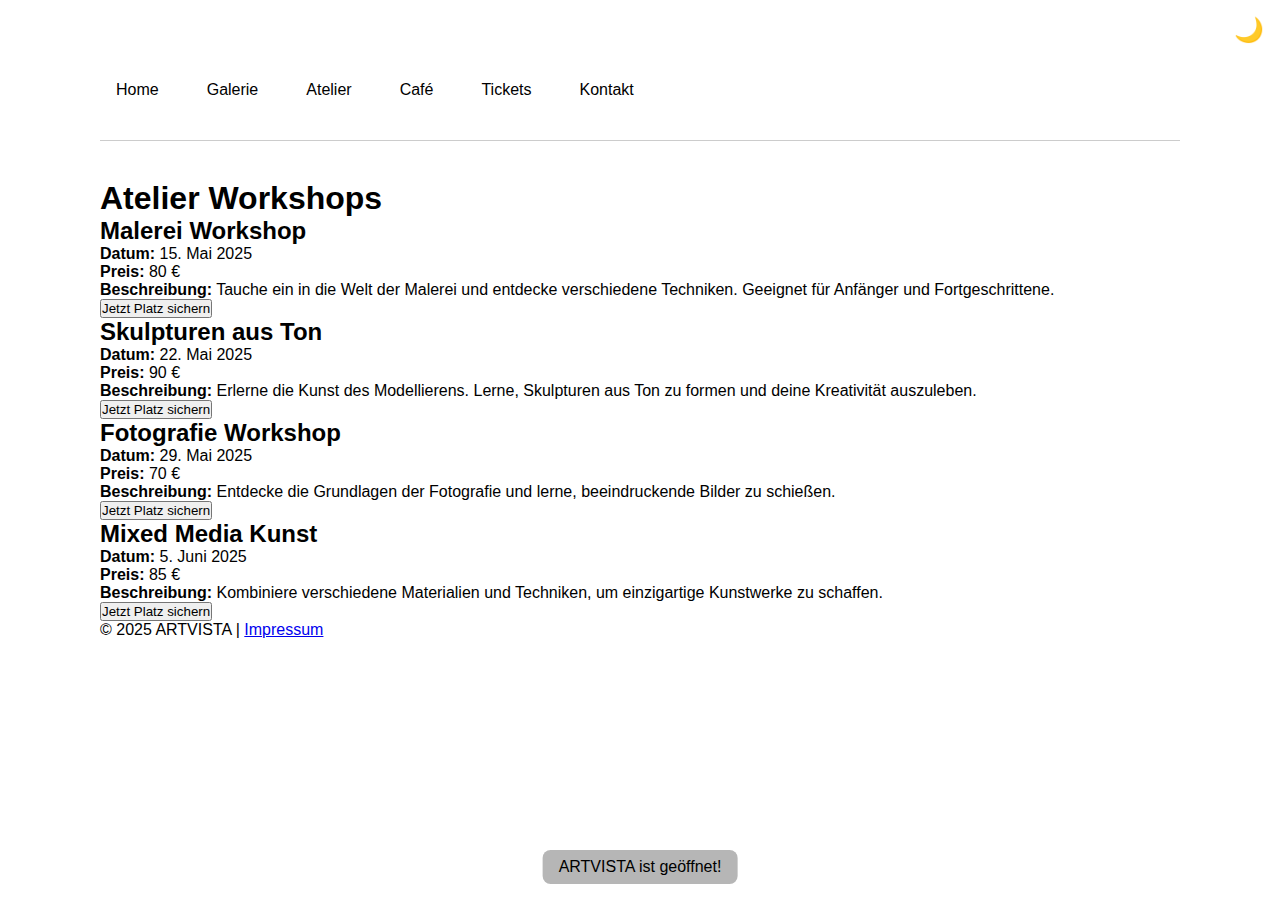
<file: atelier.html>
<!DOCTYPE html>
<html lang="de">
<head>
    <meta charset="UTF-8">
    <meta name="viewport" content="width=device-width, initial-scale=1">
    <title>ARTVISTA – Atelier Workshops</title>
    <link rel="stylesheet" href="css/style.css">
    <script src="js/main.js" defer></script>
</head>
<body>

<header>
    <nav>
        <a href="index.html">Home</a>
        <a href="gallery.html">Galerie</a>
        <a href="atelier.html">Atelier</a>
        <a href="cafe.html">Café</a>
        <a href="tickets.html">Tickets</a>
        <a href="contact.html">Kontakt</a>
    </nav>
</header>

<main>
    <h1>Atelier Workshops</h1>

    <section class="workshop-list">
        <div class="workshop">
            <h2>Malerei Workshop</h2>
            <p><strong>Datum:</strong> 15. Mai 2025</p>
            <p><strong>Preis:</strong> 80 €</p>
            <p><strong>Beschreibung:</strong> Tauche ein in die Welt der Malerei und entdecke verschiedene Techniken. Geeignet für Anfänger und Fortgeschrittene.</p>
            <button onclick="bookWorkshop('Malerei Workshop')">Jetzt Platz sichern</button>
        </div>

        <div class="workshop">
            <h2>Skulpturen aus Ton</h2>
            <p><strong>Datum:</strong> 22. Mai 2025</p>
            <p><strong>Preis:</strong> 90 €</p>
            <p><strong>Beschreibung:</strong> Erlerne die Kunst des Modellierens. Lerne, Skulpturen aus Ton zu formen und deine Kreativität auszuleben.</p>
            <button onclick="bookWorkshop('Skulpturen aus Ton')">Jetzt Platz sichern</button>
        </div>

        <div class="workshop">
            <h2>Fotografie Workshop</h2>
            <p><strong>Datum:</strong> 29. Mai 2025</p>
            <p><strong>Preis:</strong> 70 €</p>
            <p><strong>Beschreibung:</strong> Entdecke die Grundlagen der Fotografie und lerne, beeindruckende Bilder zu schießen.</p>
            <button onclick="bookWorkshop('Fotografie Workshop')">Jetzt Platz sichern</button>
        </div>

        <div class="workshop">
            <h2>Mixed Media Kunst</h2>
            <p><strong>Datum:</strong> 5. Juni 2025</p>
            <p><strong>Preis:</strong> 85 €</p>
            <p><strong>Beschreibung:</strong> Kombiniere verschiedene Materialien und Techniken, um einzigartige Kunstwerke zu schaffen.</p>
            <button onclick="bookWorkshop('Mixed Media Kunst')">Jetzt Platz sichern</button>
        </div>
    </section>
</main>

<footer>
    <p>&copy; 2025 ARTVISTA | <a href="impressum.html">Impressum</a></p>
</footer>

</body>
</html>
</file>
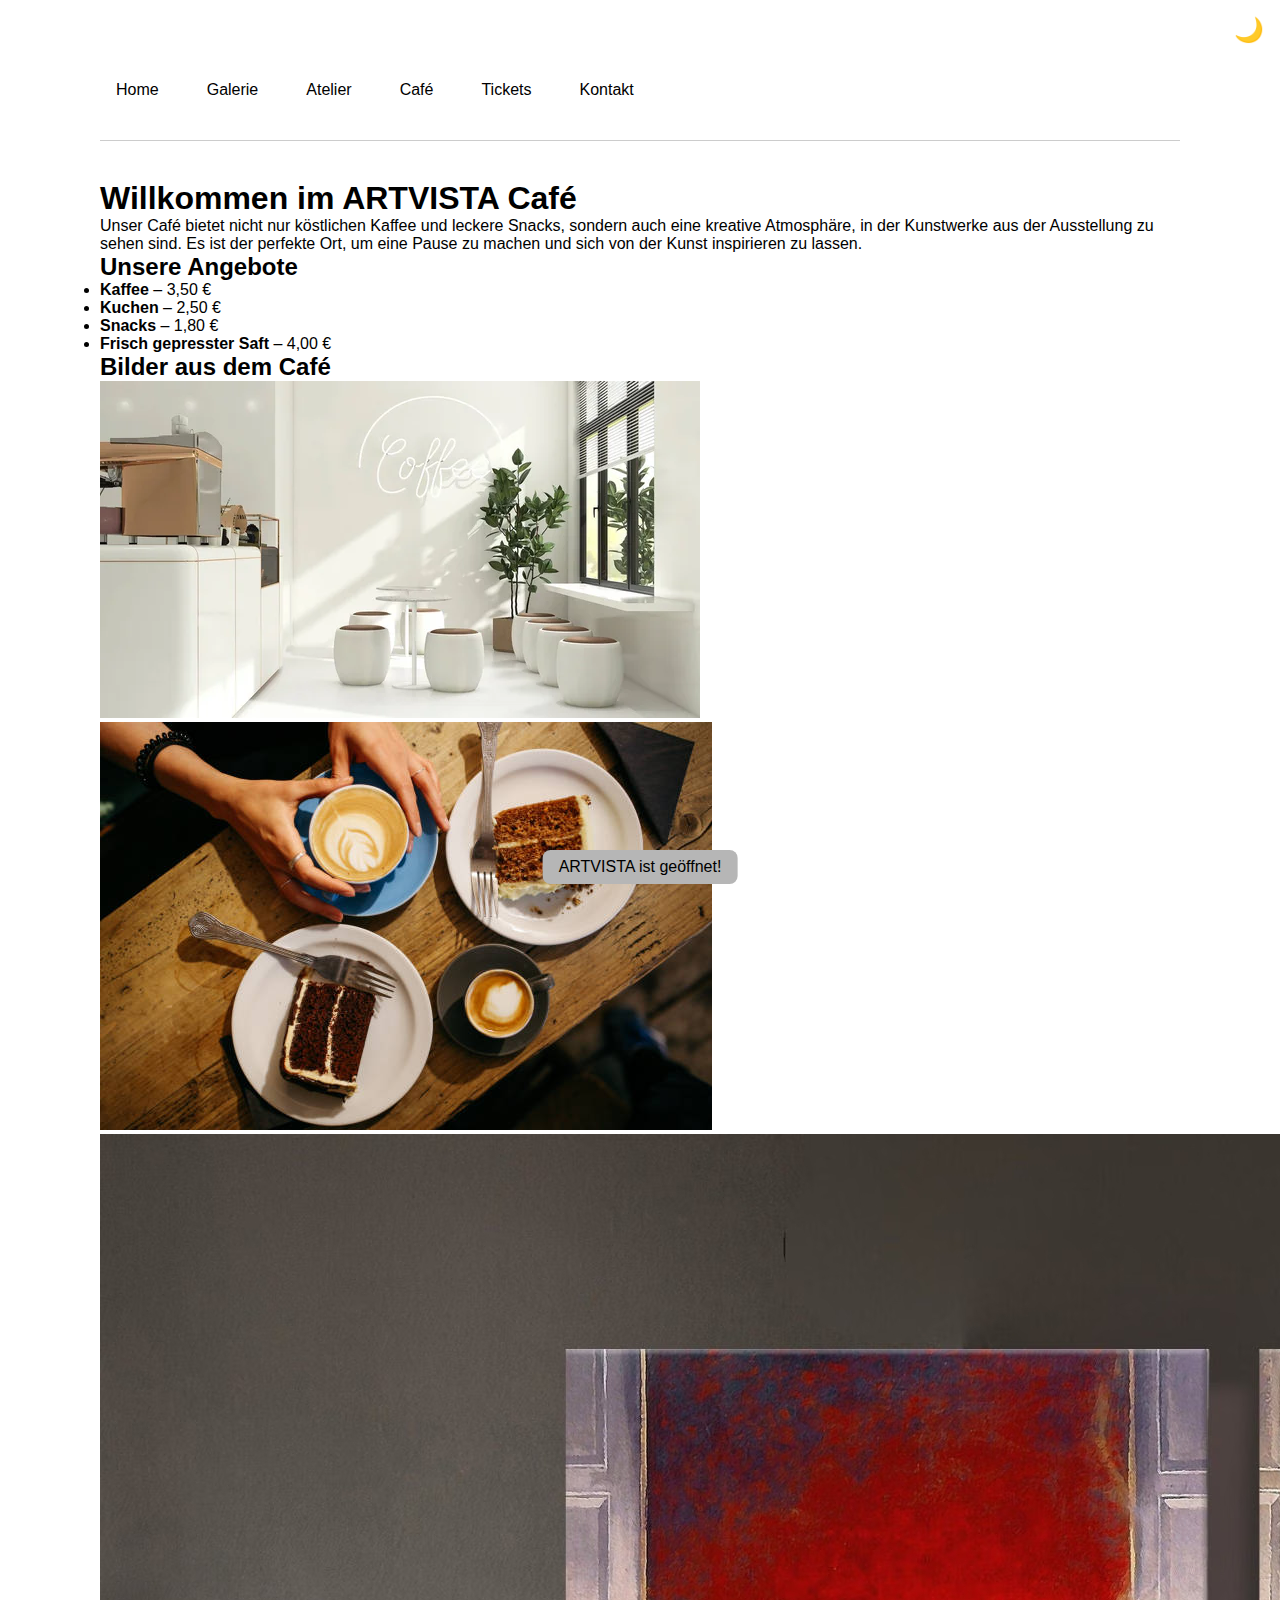
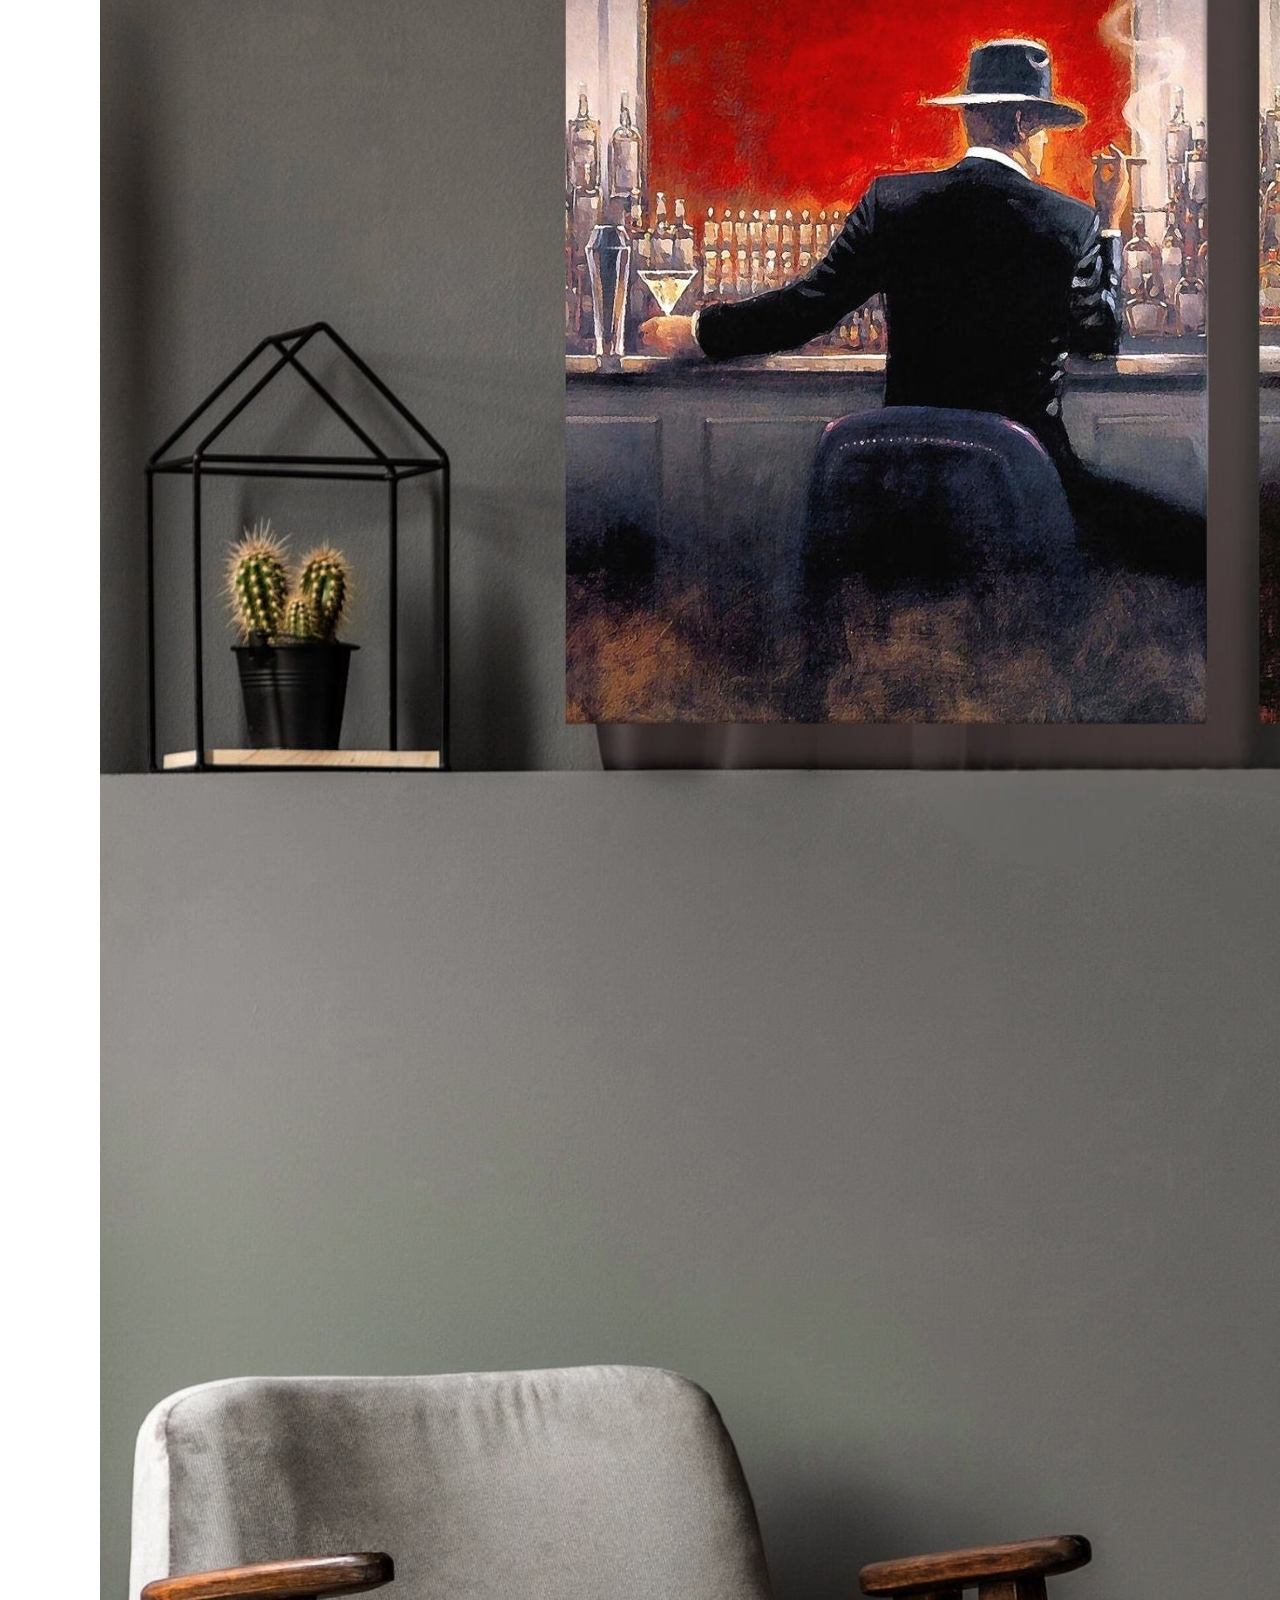
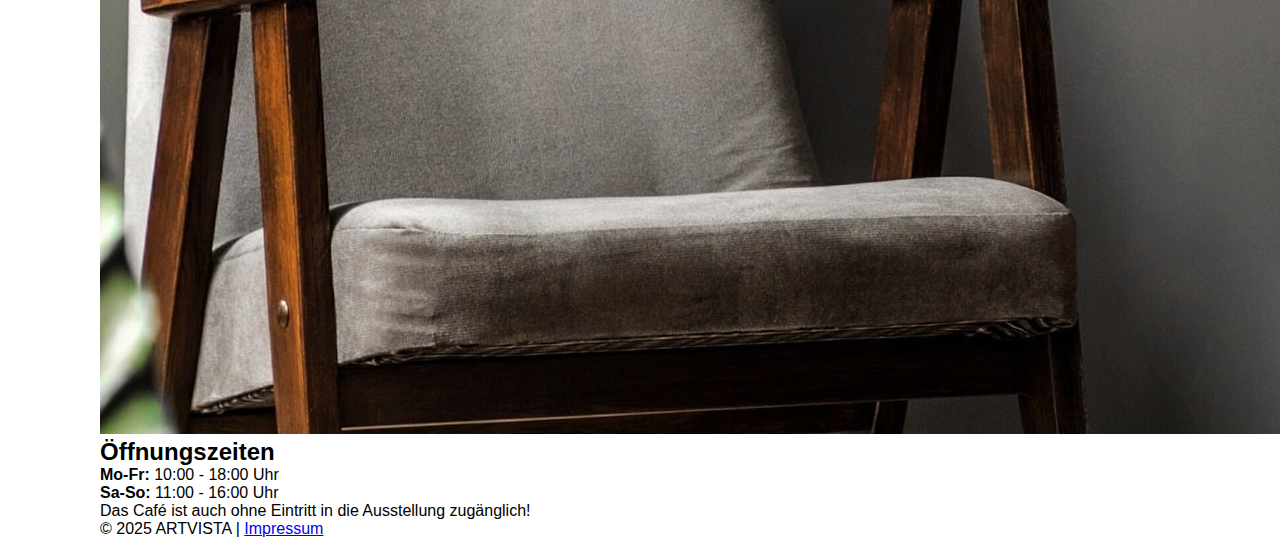
<file: cafe.html>
<!DOCTYPE html>
<html lang="de">
<head>
    <meta charset="UTF-8">
    <meta name="viewport" content="width=device-width, initial-scale=1">
    <title>ARTVISTA – Café</title>
    <link rel="stylesheet" href="css/style.css">
    <script src="js/main.js" defer></script>
</head>
<body>

<header>
    <nav>
        <a href="index.html">Home</a>
        <a href="gallery.html">Galerie</a>
        <a href="atelier.html">Atelier</a>
        <a href="cafe.html">Café</a>
        <a href="tickets.html">Tickets</a>
        <a href="contact.html">Kontakt</a>
    </nav>
</header>

<main>
    <h1>Willkommen im ARTVISTA Café</h1>

    <section class="cafe-description">
        <p>Unser Café bietet nicht nur köstlichen Kaffee und leckere Snacks, sondern auch eine kreative Atmosphäre, in der Kunstwerke aus der Ausstellung zu sehen sind. Es ist der perfekte Ort, um eine Pause zu machen und sich von der Kunst inspirieren zu lassen.</p>
    </section>

    <section class="menu">
        <h2>Unsere Angebote</h2>
        <ul>
            <li><strong>Kaffee</strong> – 3,50 €</li>
            <li><strong>Kuchen</strong> – 2,50 €</li>
            <li><strong>Snacks</strong> – 1,80 €</li>
            <li><strong>Frisch gepresster Saft</strong> – 4,00 €</li>
        </ul>
    </section>

    <section class="cafe-gallery">
        <h2>Bilder aus dem Café</h2>
        <div class="gallery">
            <img src="images/cafe1.jpg" alt="Gemütliche Sitzecke im Café">
            <img src="images/cafe2.jpg" alt="Kaffee und Kuchen im Café">
            <img src="images/cafe3.jpg" alt="Kunstwerke im Café">
        </div>
    </section>

    <section class="cafe-info">
        <h2>Öffnungszeiten</h2>
        <p><strong>Mo-Fr:</strong> 10:00 - 18:00 Uhr</p>
        <p><strong>Sa-So:</strong> 11:00 - 16:00 Uhr</p>
        <p>Das Café ist auch ohne Eintritt in die Ausstellung zugänglich!</p>
    </section>

</main>

<footer>
    <p>&copy; 2025 ARTVISTA | <a href="impressum.html">Impressum</a></p>
</footer>

</body>
</html>
</file>
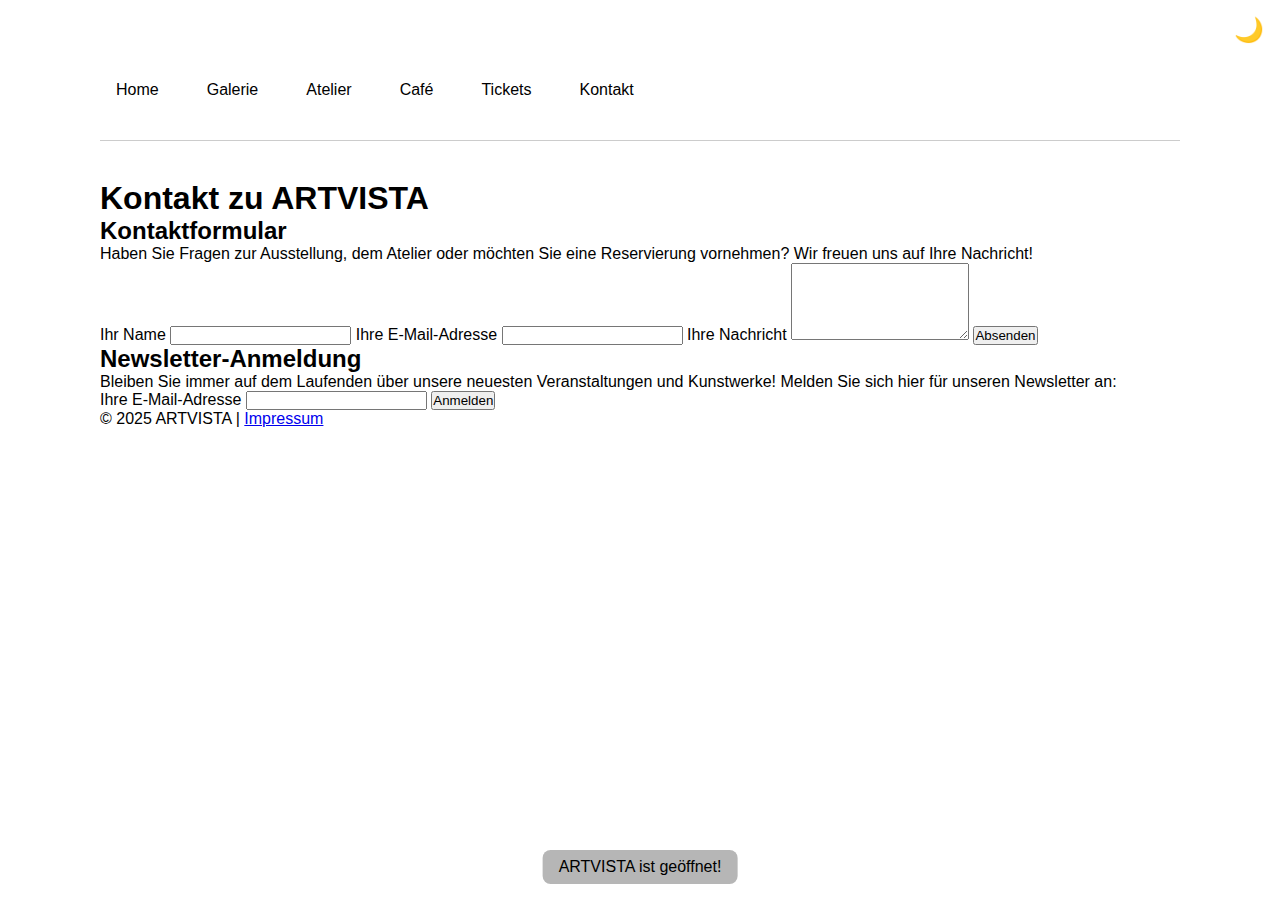
<file: contact.html>
<!DOCTYPE html>
<html lang="de">
<head>
    <meta charset="UTF-8">
    <meta name="viewport" content="width=device-width, initial-scale=1">
    <title>ARTVISTA – Kontakt</title>
    <link rel="stylesheet" href="css/style.css">
    <script src="js/main.js" defer></script>
</head>
<body>

<header>
    <nav>
        <a href="index.html">Home</a>
        <a href="gallery.html">Galerie</a>
        <a href="atelier.html">Atelier</a>
        <a href="cafe.html">Café</a>
        <a href="tickets.html">Tickets</a>
        <a href="contact.html">Kontakt</a>
    </nav>
</header>

<main>
    <h1>Kontakt zu ARTVISTA</h1>

    <section class="contact-form">
        <h2>Kontaktformular</h2>
        <p>Haben Sie Fragen zur Ausstellung, dem Atelier oder möchten Sie eine Reservierung vornehmen? Wir freuen uns auf Ihre Nachricht!</p>
        <form action="#" method="post">
            <label for="name">Ihr Name</label>
            <input type="text" id="name" name="name" required>

            <label for="email">Ihre E-Mail-Adresse</label>
            <input type="email" id="email" name="email" required>

            <label for="message">Ihre Nachricht</label>
            <textarea id="message" name="message" rows="5" required></textarea>

            <button type="submit">Absenden</button>
        </form>
    </section>

    <section class="newsletter">
        <h2>Newsletter-Anmeldung</h2>
        <p>Bleiben Sie immer auf dem Laufenden über unsere neuesten Veranstaltungen und Kunstwerke! Melden Sie sich hier für unseren Newsletter an:</p>
        <form action="#" method="post">
            <label for="newsletter-email">Ihre E-Mail-Adresse</label>
            <input type="email" id="newsletter-email" name="newsletter-email" required>

            <button type="submit">Anmelden</button>
        </form>
    </section>

</main>

<footer>
    <p>&copy; 2025 ARTVISTA | <a href="impressum.html">Impressum</a></p>
</footer>

</body>
</html>
</file>
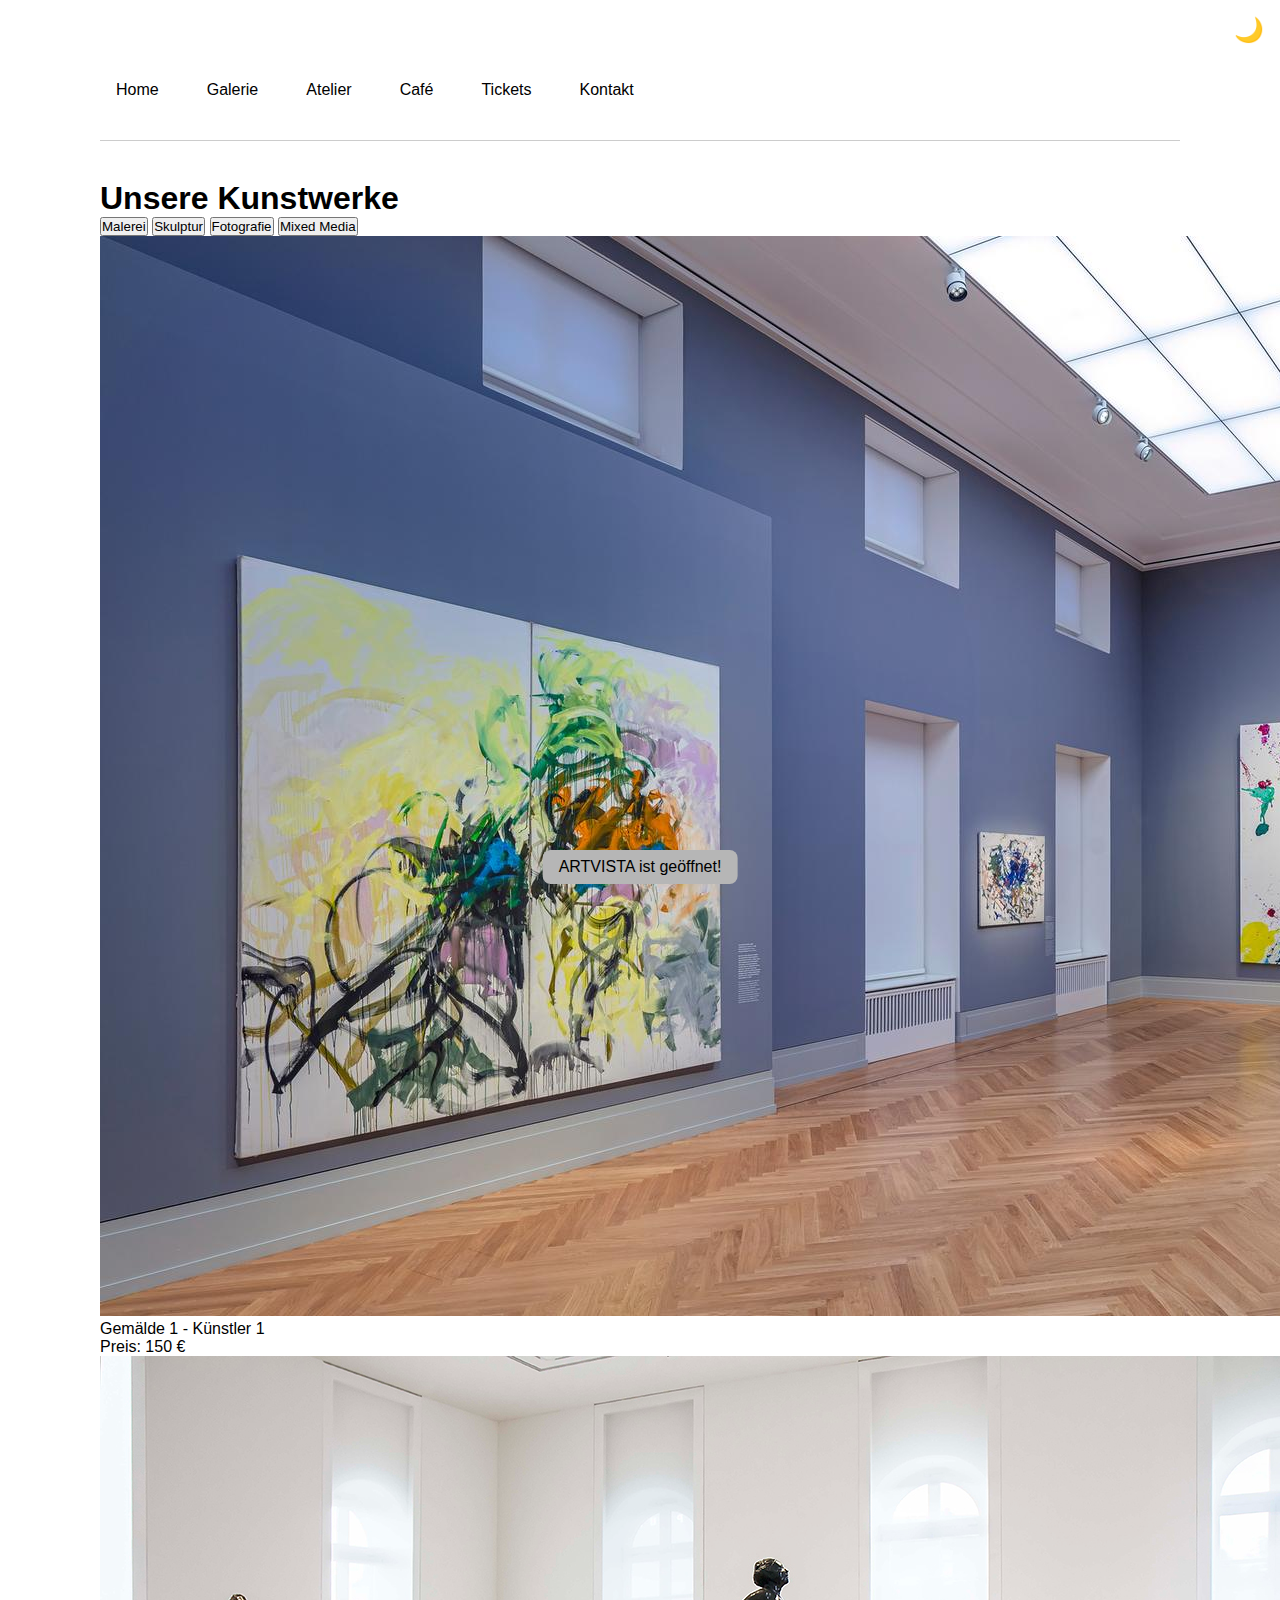
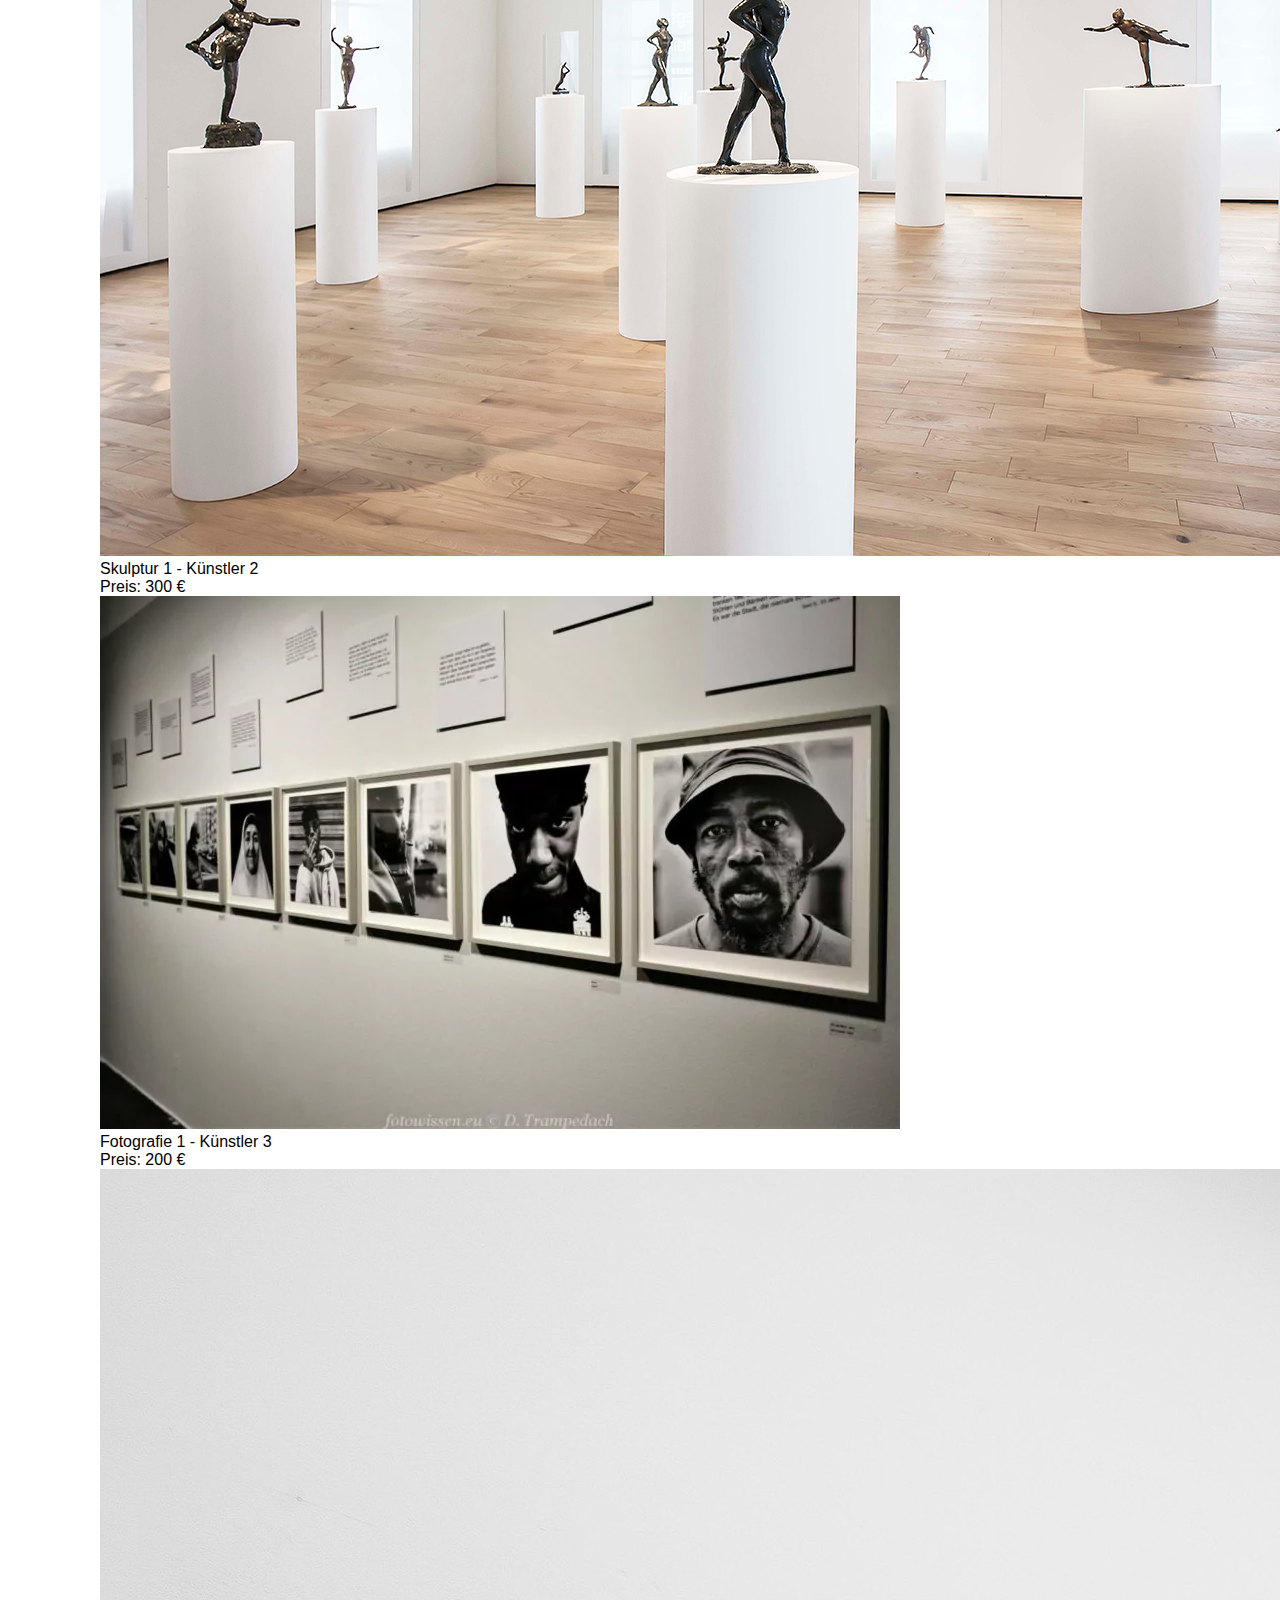
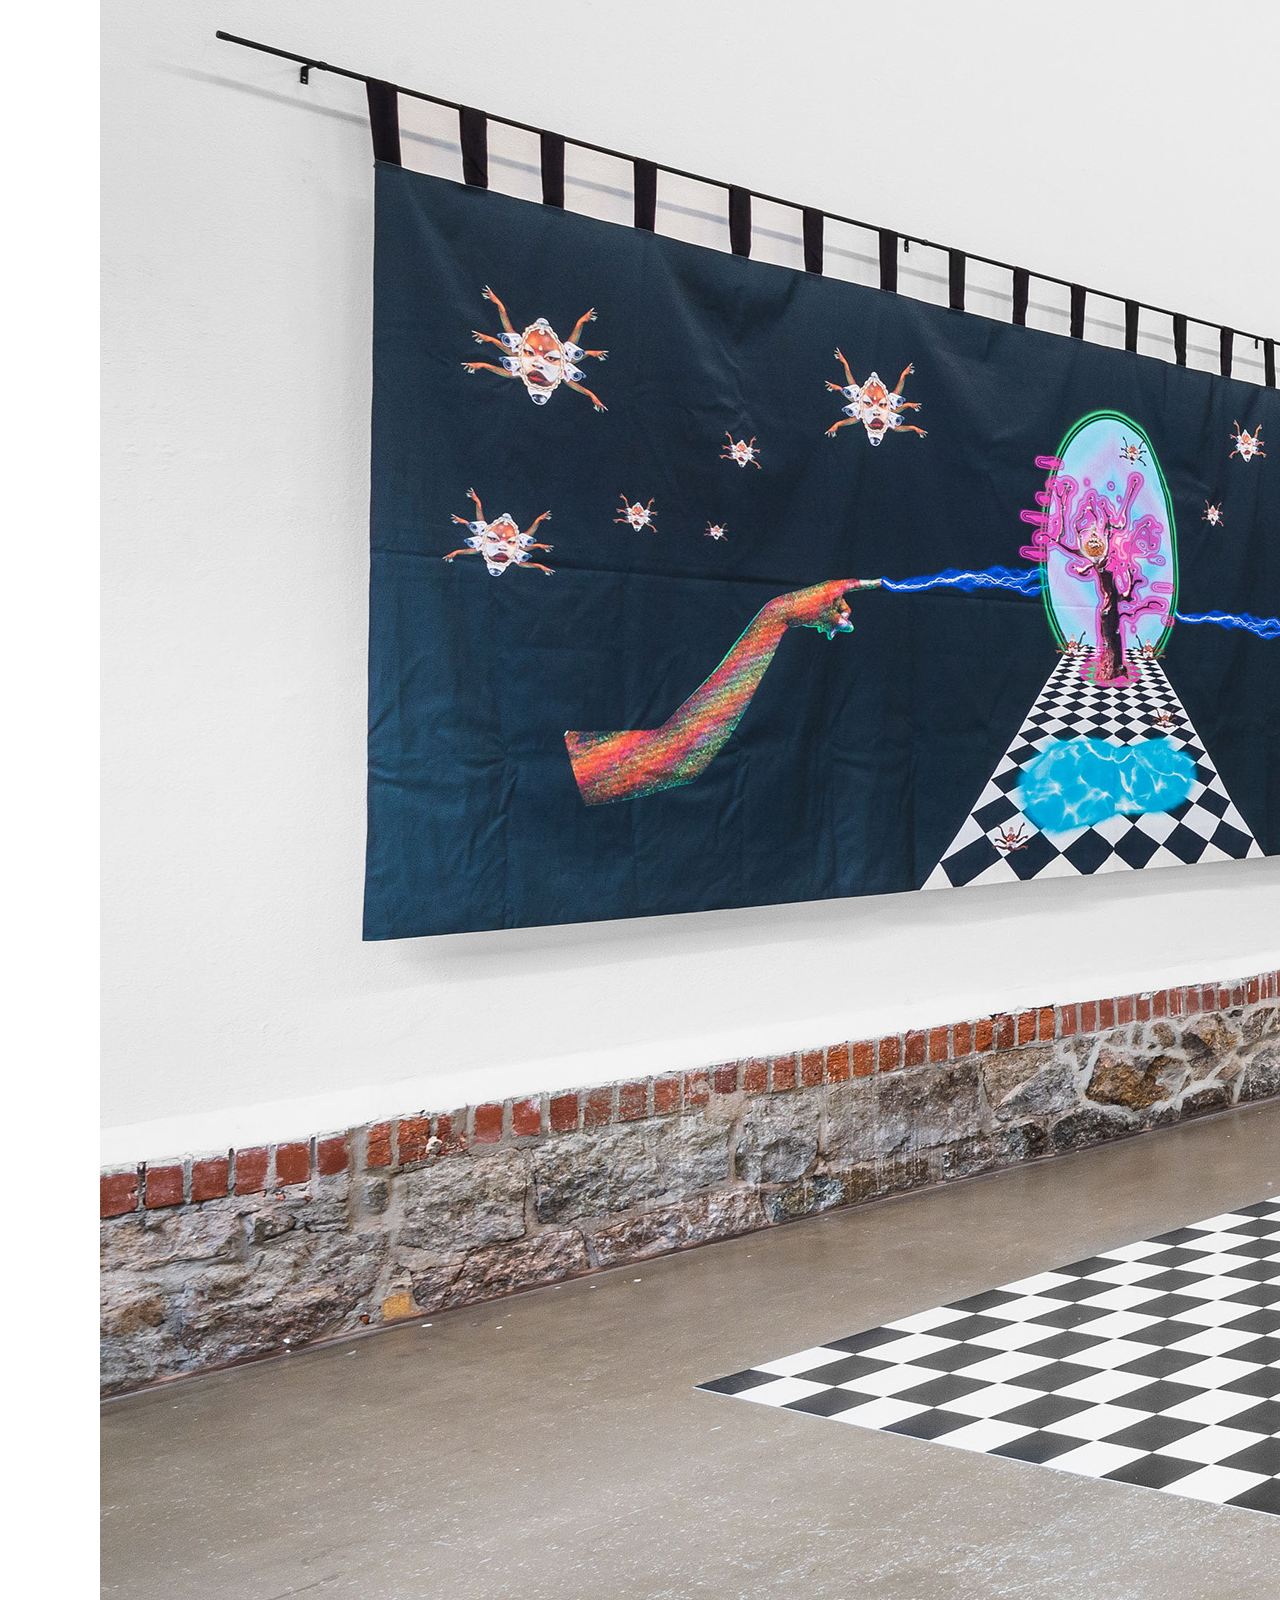
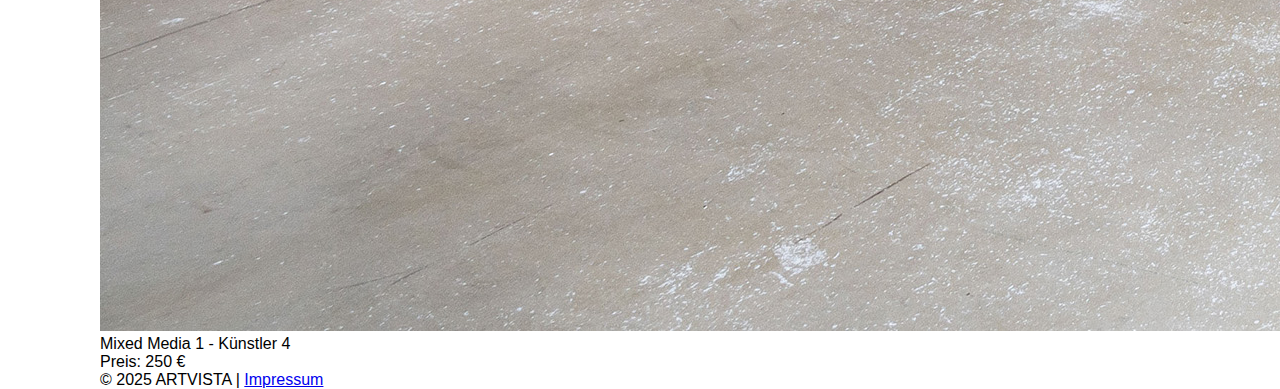
<file: gallery.html>
<!DOCTYPE html>
<html lang="de">
<head>
    <meta charset="UTF-8">
    <meta name="viewport" content="width=device-width, initial-scale=1">
    <title>ARTVISTA – Galerie</title>
    <link rel="stylesheet" href="css/style.css">
    <script src="js/main.js" defer></script>
</head>
<body>

<header>
    <nav>
        <a href="index.html">Home</a>
        <a href="gallery.html">Galerie</a>
        <a href="atelier.html">Atelier</a>
        <a href="cafe.html">Café</a>
        <a href="tickets.html">Tickets</a>
        <a href="contact.html">Kontakt</a>
    </nav>
</header>

<main>
    <h1>Unsere Kunstwerke</h1>

    <!-- Kategorie-Filter -->
    <div class="filter">
        <button class="filter-button" onclick="filterGallery('Malerei')">Malerei</button>
        <button class="filter-button" onclick="filterGallery('Skulptur')">Skulptur</button>
        <button class="filter-button" onclick="filterGallery('Fotografie')">Fotografie</button>
        <button class="filter-button" onclick="filterGallery('Mixed Media')">Mixed Media</button>
    </div>

    <!-- Galerie -->
    <div class="gallery">
        <!-- Kunstwerke werden hier durch JS hinzugefügt -->
        <div class="artwork" data-category="Malerei">
            <img src="images/gemaelde1.jpg" alt="Gemälde 1">
            <p>Gemälde 1 - Künstler 1</p>
            <p>Preis: 150 €</p>
        </div>
        <div class="artwork" data-category="Skulptur">
            <img src="images/skulptur1.jpg" alt="Skulptur 1">
            <p>Skulptur 1 - Künstler 2</p>
            <p>Preis: 300 €</p>
        </div>
        <div class="artwork" data-category="Fotografie">
            <img src="images/fotografie1.jpg" alt="Fotografie 1">
            <p>Fotografie 1 - Künstler 3</p>
            <p>Preis: 200 €</p>
        </div>
        <div class="artwork" data-category="Mixed Media">
            <img src="images/mixedmedia1.jpg" alt="Mixed Media 1">
            <p>Mixed Media 1 - Künstler 4</p>
            <p>Preis: 250 €</p>
        </div>
        <!-- Weitere Kunstwerke können hier ergänzt werden -->
    </div>
</main>

<footer>
    <p>&copy; 2025 ARTVISTA | <a href="impressum.html">Impressum</a></p>
</footer>

</body>
</html>
</file>
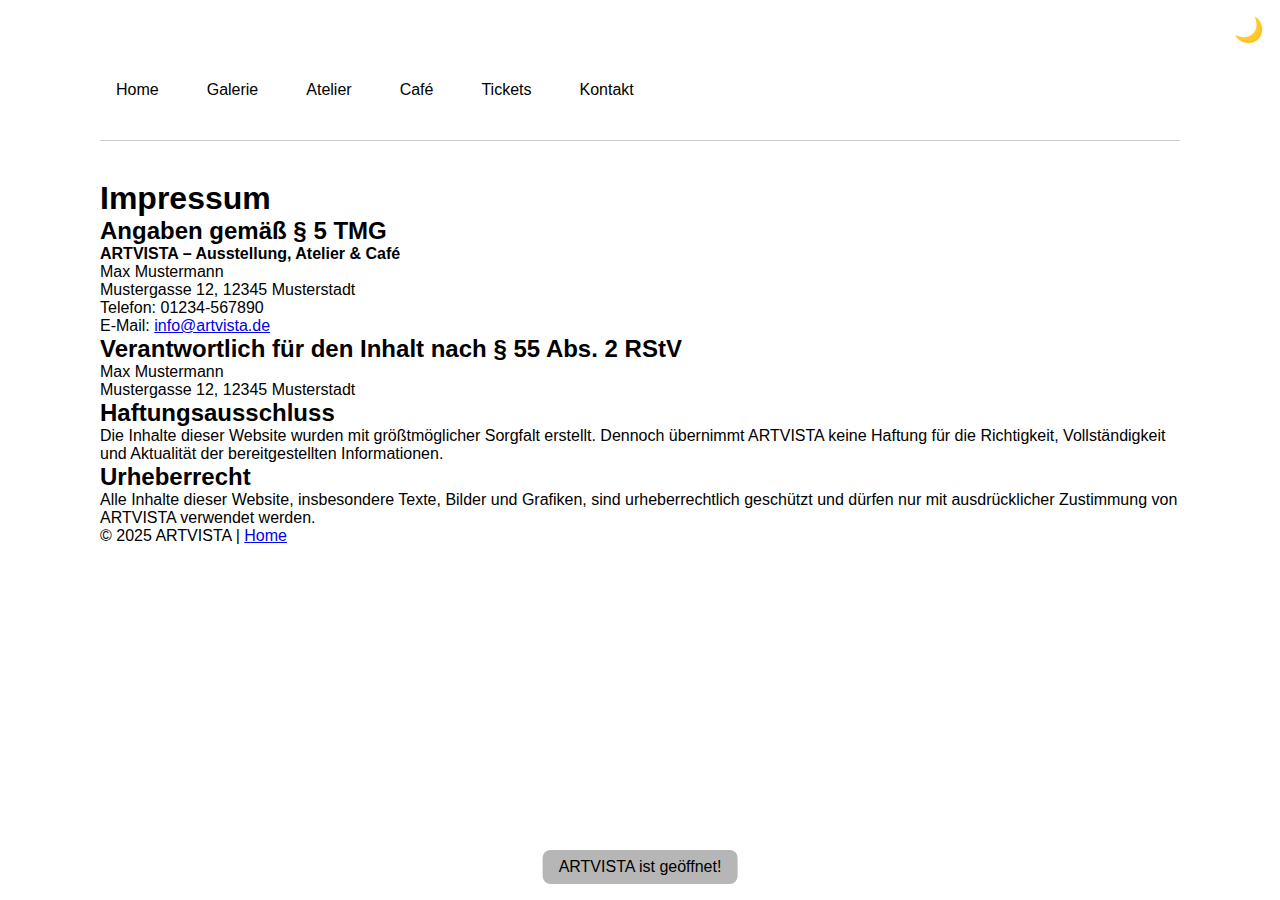
<file: impressum.html>
<!DOCTYPE html>
<html lang="de">
<head>
    <meta charset="UTF-8">
    <meta name="viewport" content="width=device-width, initial-scale=1">
    <title>ARTVISTA – Impressum</title>
    <link rel="stylesheet" href="css/style.css">
    <script src="js/main.js" defer></script>
</head>
<body>

<header>
    <nav>
        <a href="index.html">Home</a>
        <a href="gallery.html">Galerie</a>
        <a href="atelier.html">Atelier</a>
        <a href="cafe.html">Café</a>
        <a href="tickets.html">Tickets</a>
        <a href="contact.html">Kontakt</a>
    </nav>
</header>

<main>
    <h1>Impressum</h1>

    <section class="impressum-info">
        <h2>Angaben gemäß § 5 TMG</h2>
        <p><strong>ARTVISTA – Ausstellung, Atelier & Café</strong></p>
        <p>Max Mustermann</p>
        <p>Mustergasse 12, 12345 Musterstadt</p>
        <p>Telefon: 01234-567890</p>
        <p>E-Mail: <a href="mailto:info@artvista.de">info@artvista.de</a></p>

        <h2>Verantwortlich für den Inhalt nach § 55 Abs. 2 RStV</h2>
        <p>Max Mustermann</p>
        <p>Mustergasse 12, 12345 Musterstadt</p>

        <h2>Haftungsausschluss</h2>
        <p>Die Inhalte dieser Website wurden mit größtmöglicher Sorgfalt erstellt. Dennoch übernimmt ARTVISTA keine Haftung für die Richtigkeit, Vollständigkeit und Aktualität der bereitgestellten Informationen.</p>

        <h2>Urheberrecht</h2>
        <p>Alle Inhalte dieser Website, insbesondere Texte, Bilder und Grafiken, sind urheberrechtlich geschützt und dürfen nur mit ausdrücklicher Zustimmung von ARTVISTA verwendet werden.</p>
    </section>
</main>

<footer>
    <p>&copy; 2025 ARTVISTA | <a href="index.html">Home</a></p>
</footer>

</body>
</html>
</file>
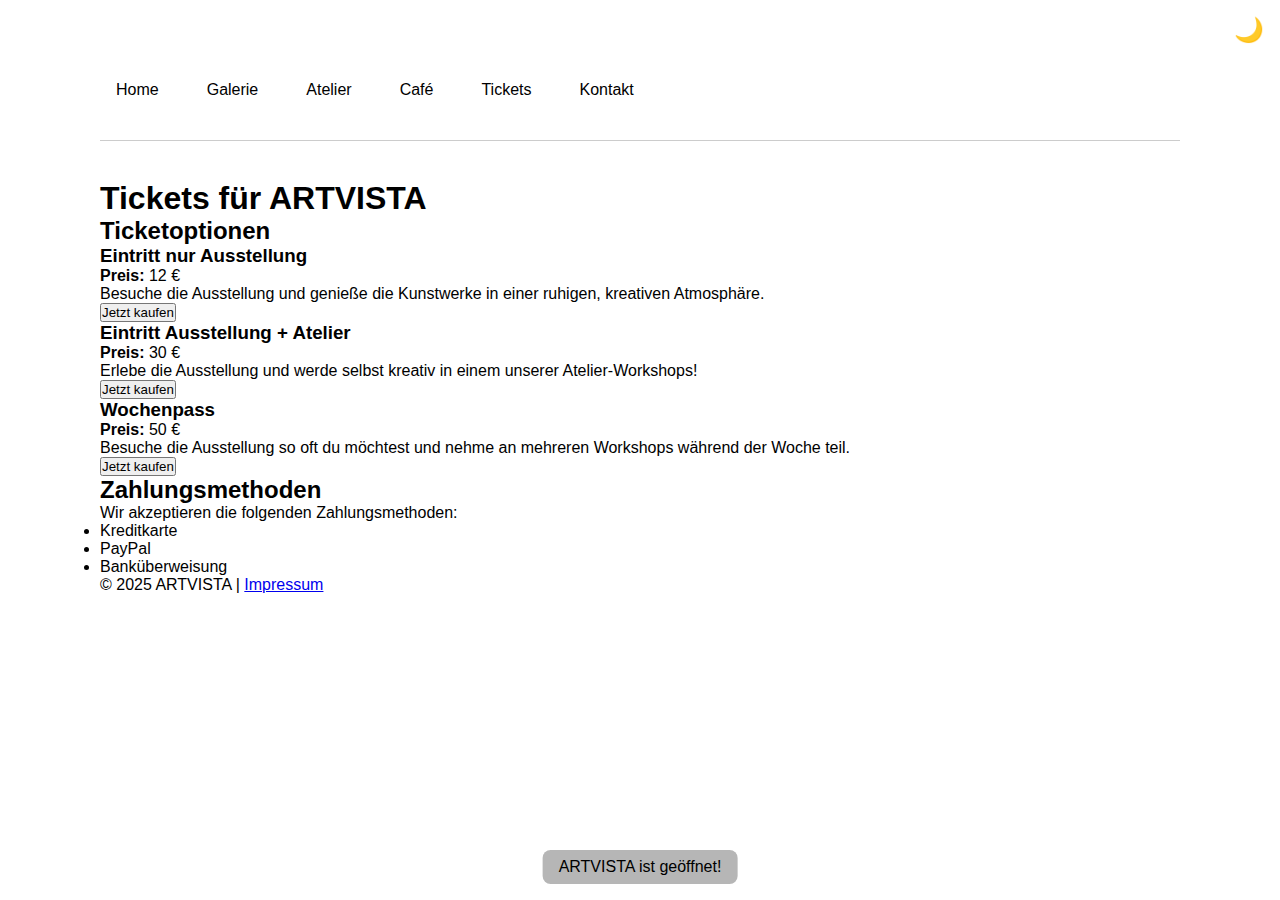
<file: tickets.html>
<!DOCTYPE html>
<html lang="de">
<head>
    <meta charset="UTF-8">
    <meta name="viewport" content="width=device-width, initial-scale=1">
    <title>ARTVISTA – Tickets</title>
    <link rel="stylesheet" href="css/style.css">
    <script src="js/main.js" defer></script>
</head>
<body>

<header>
    <nav>
        <a href="index.html">Home</a>
        <a href="gallery.html">Galerie</a>
        <a href="atelier.html">Atelier</a>
        <a href="cafe.html">Café</a>
        <a href="tickets.html">Tickets</a>
        <a href="contact.html">Kontakt</a>
    </nav>
</header>

<main>
    <h1>Tickets für ARTVISTA</h1>

    <section class="ticket-options">
        <h2>Ticketoptionen</h2>

        <div class="ticket-option">
            <h3>Eintritt nur Ausstellung</h3>
            <p><strong>Preis:</strong> 12 €</p>
            <p>Besuche die Ausstellung und genieße die Kunstwerke in einer ruhigen, kreativen Atmosphäre.</p>
            <button onclick="buyTicket('Eintritt nur Ausstellung')">Jetzt kaufen</button>
        </div>

        <div class="ticket-option">
            <h3>Eintritt Ausstellung + Atelier</h3>
            <p><strong>Preis:</strong> 30 €</p>
            <p>Erlebe die Ausstellung und werde selbst kreativ in einem unserer Atelier-Workshops!</p>
            <button onclick="buyTicket('Eintritt Ausstellung + Atelier')">Jetzt kaufen</button>
        </div>

        <div class="ticket-option">
            <h3>Wochenpass</h3>
            <p><strong>Preis:</strong> 50 €</p>
            <p>Besuche die Ausstellung so oft du möchtest und nehme an mehreren Workshops während der Woche teil.</p>
            <button onclick="buyTicket('Wochenpass')">Jetzt kaufen</button>
        </div>
    </section>

    <section class="payment-methods">
        <h2>Zahlungsmethoden</h2>
        <p>Wir akzeptieren die folgenden Zahlungsmethoden:</p>
        <ul>
            <li>Kreditkarte</li>
            <li>PayPal</li>
            <li>Banküberweisung</li>
        </ul>
    </section>

</main>

<footer>
    <p>&copy; 2025 ARTVISTA | <a href="impressum.html">Impressum</a></p>
</footer>

</body>
</html>
</file>
<file: css/style.css>
* {
    margin: 0;
    padding: 0;
    box-sizing: border-box;
}
html,body {
    height: 100%;
    width: 100%;
    padding: 20px 50px;
    font-family: Lato, sans-serif;
}
header {
    width: 100%;
    height: 100px;
    display: flex;
    align-items: center;
    justify-content: space-between;
    box-shadow: rgba(0,0,0,0.2) 0 1px ;
    margin-bottom: 40px;
    font-size: 2rem;
    font-family: 'Montserrat', sans-serif;
}

header nav {
    display: flex;
    gap: 1rem;
}
header nav a {
    padding: 0 1rem;
    color: black;
    text-decoration: none;
    font-size: 1rem;
}
#carousel {
    width: 100%;
    height: 700px;
    display: flex;
    justify-content: space-between;
    align-items: center;
    padding: 0 20px;
    margin-bottom: 100px;
}
.text-container {
    max-width: 50%;
    display: flex;
    flex-direction: column;
    justify-content: flex-start;
}
.text-container h1{
    font-size: 3rem;
}
.text-container p{
    font-size: 1.5rem;
    padding-left: 3%;
    margin-top: 20px;
    margin-bottom: 50px;
}
#hero a {
    margin-top: 100px;
    padding: 10px 20px;
    background: black;
    color: white;
    text-decoration: none;
    font-size: 1rem;
    border-radius: 20px;
}
.img-container {
    width: 30%;
    display: flex;
    margin-right: 10%;
}
#carousel img {
    width: 100%;
    height: auto;
    box-shadow: rgba(0,0,0,0.4) 10px 10px 40px ;
}
.text-container section {
    margin-top: 50px;
}
</file>
